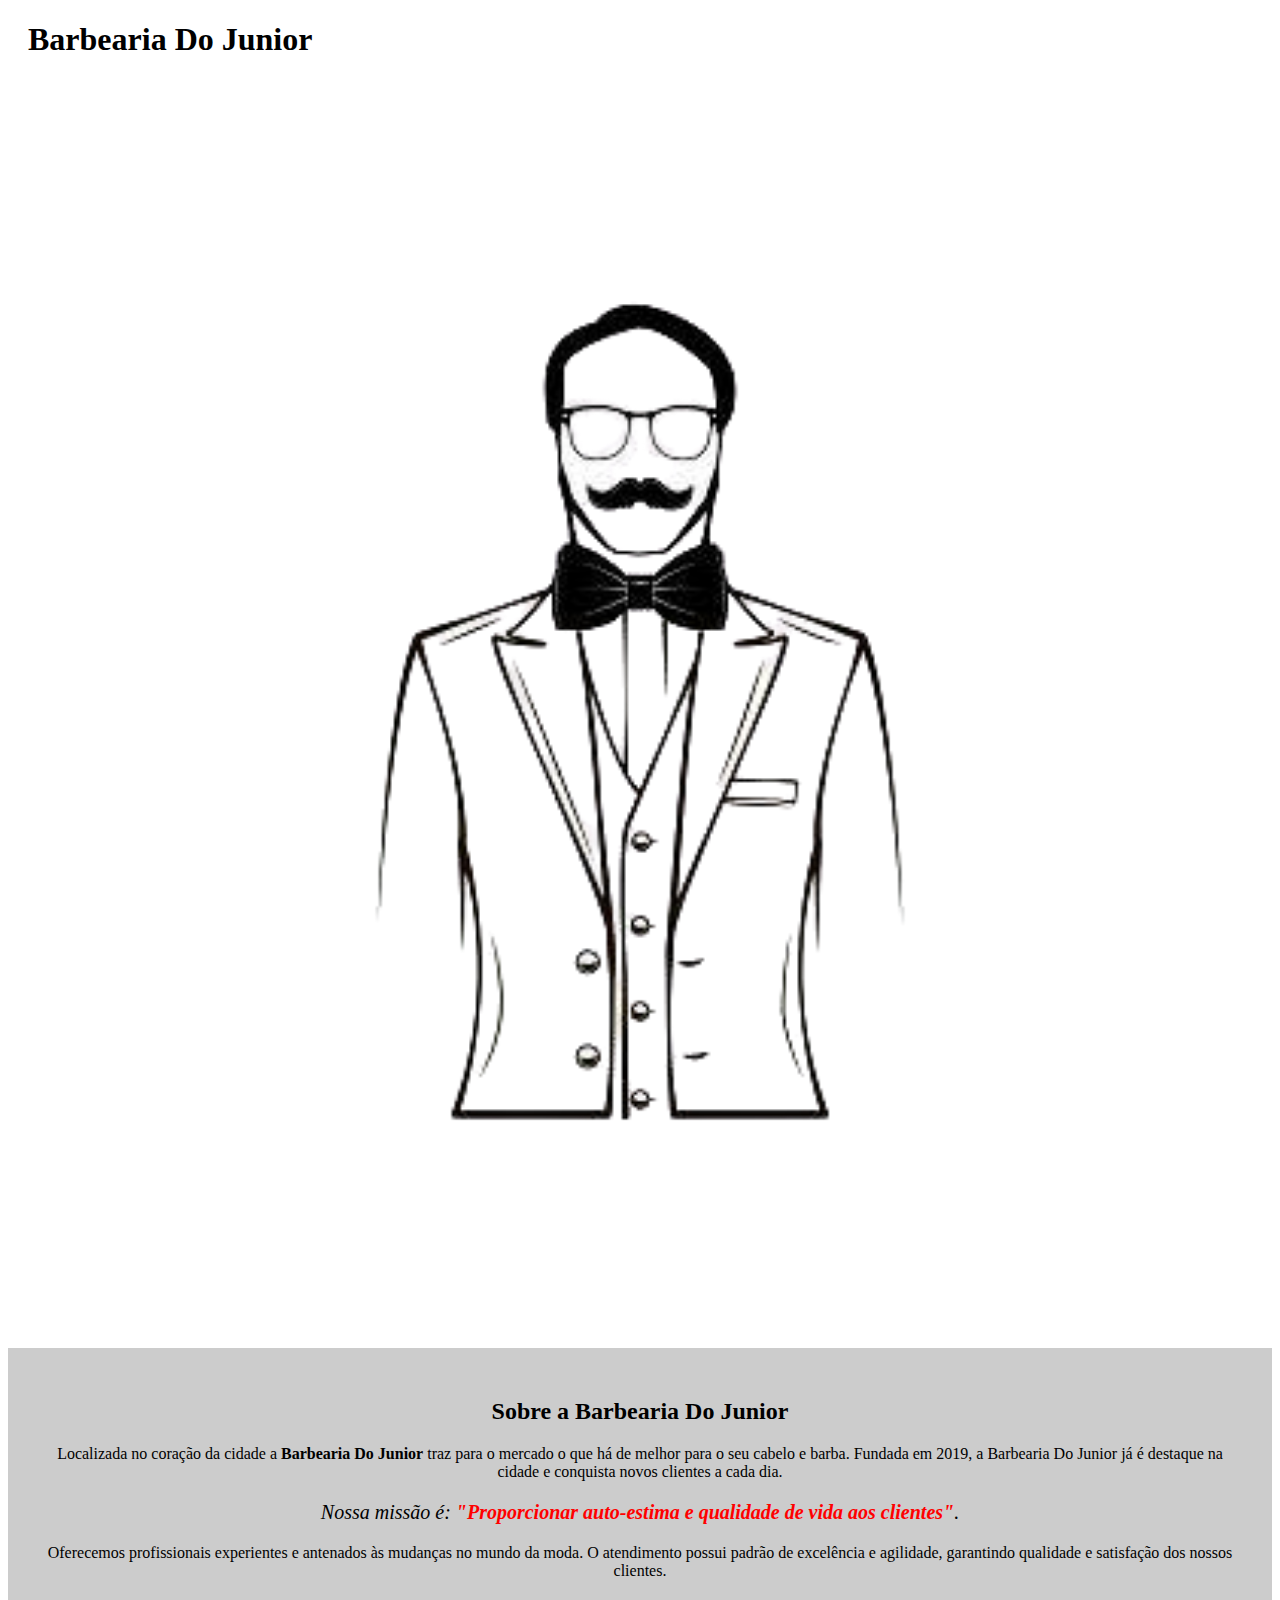
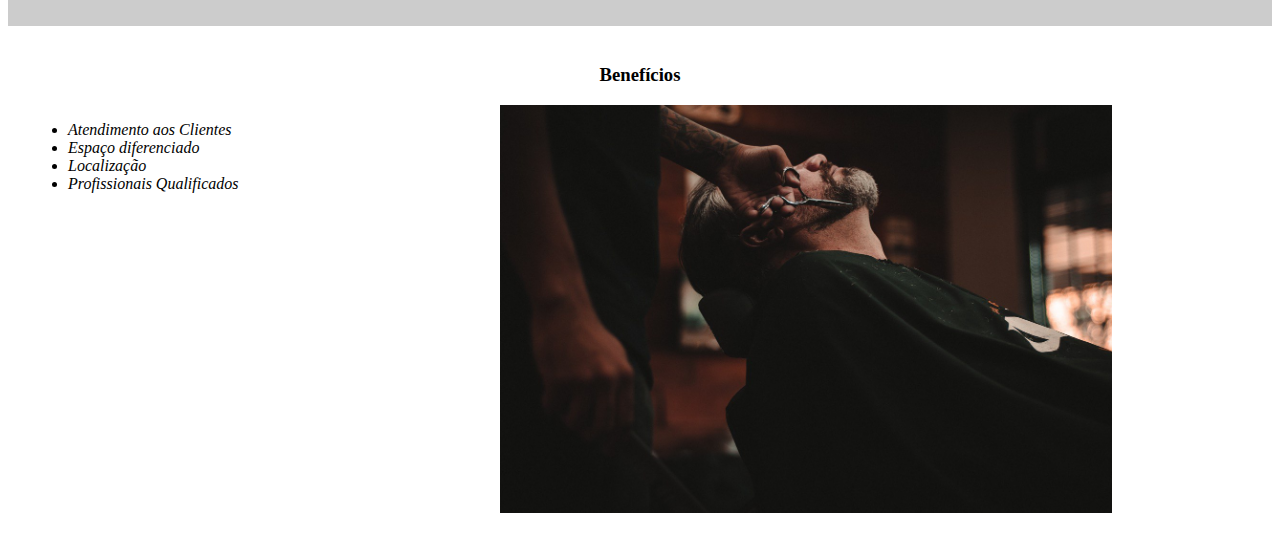
<file: index.html>
<!DOCTYPE html>
<html lang="pt-br">
	<head>
		<meta charset="UTF-8">
		<title>Barbearia Do Junior</title>
		<link rel="stylesheet" href="style.css">
	</head>

	<body>
		<header>
			<h1 class="titulo-principal">Barbearia Do Junior</h1>
		</header>
		<img id="banner" src="LOGOBANNER.png">
		<div class="principal">
			<h2 class="titulo-centralizado">Sobre a Barbearia Do Junior</h2>
	 
			<p>Localizada no coração da cidade a <strong>Barbearia Do Junior</strong> traz para o mercado o que há de melhor para o seu cabelo e barba. Fundada em 2019, a Barbearia Do Junior já é destaque na cidade e conquista novos clientes a cada dia.</p>

			<p id="missao"><em>Nossa missão é: <strong>"Proporcionar auto-estima e qualidade de vida aos clientes"</strong>.</em></p>

			<p>Oferecemos profissionais experientes e antenados às mudanças no mundo da moda. O atendimento possui padrão de excelência e agilidade, garantindo qualidade e satisfação dos nossos clientes.</p>
		</div>

		<div class="beneficios">
			<h3 class="titulo-centralizado">Benefícios</h3>

			<ul>
				<li class="itens">Atendimento aos Clientes</li>
				<li class="itens">Espaço diferenciado</li>
				<li class="itens">Localização</li>
				<li class="itens">Profissionais Qualificados</li>
			</ul>

			<img src="beneficios.jpg" class="imagembeneficios">
		</div>
	</body>
</html>
</file>
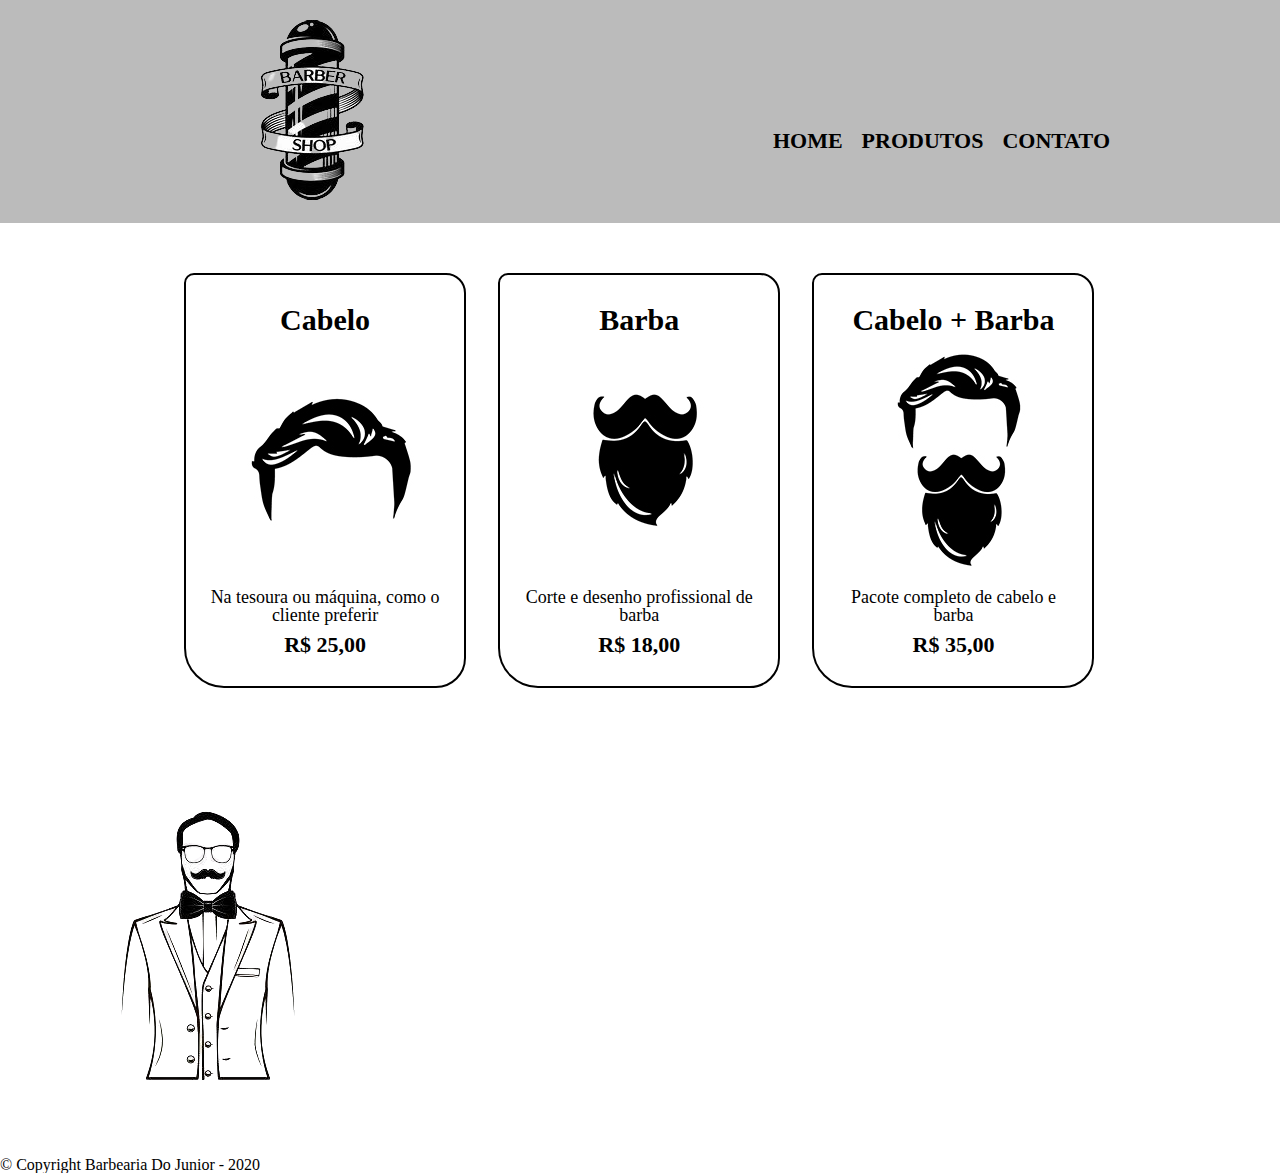
<file: produtos.html>
<!DOCTYPE html>
<html>
	<head>
		<meta charset="UTF-8">
		<title>Produtos - Barbearia Do Junior</title>

		<link rel="stylesheet" href="reset.css">
		<link rel="stylesheet" href="produtos.css">
	</head>
	<body>
		<header>
			<div class="caixa">
				<h1><img src="olaf.png"></h1>

				<nav>
					<ul>
						<li><a href="index.html">Home</a></li>
						<li><a href="produtos.html">Produtos</a></li>
						<li><a href="contato.html">Contato</a></li>
					</ul>
				</nav>
			</div>
		</header>

		<main>
			<ul class="produtos">
				<li>
					<h2>Cabelo</h2>
					<img src="cabelo.jpg">
					<p class="produto-descricao">Na tesoura ou máquina, como o cliente preferir</p>
					<p class="produto-preco">R$ 25,00</p>
				</li>
				<li>
					<h2>Barba</h2>
					<img src="barba.jpg">
					<p class="produto-descricao">Corte e desenho profissional de barba</p>
					<p class="produto-preco">R$ 18,00</p>
				</li>
				<li>
					<h2>Cabelo + Barba</h2>
					<img src="cabelo+barba.jpg">
					<p class="produto-descricao">Pacote completo de cabelo e barba</p>
					<p class="produto-preco">R$ 35,00</p>
				</li>
			</ul>
		</main>

		<footer>
			<img src="LOGOBANNER.png">	
			<p>&copy; Copyright Barbearia Do Junior - 2020</p>
		</footer>
	</body>
</html>
</file>
<file: style.css>
#banner {
	width:100%;
}

.principal{
	background: #CCCCCC;
	padding: 30px;
}

.titulo-principal {
	padding-left: 20px;
}

.titulo-centralizado {
	text-align: center
}

p {
	text-align: center;
}

#missao {
	font-size: 20px
}

em strong {
	color: #FF0000;
}

.itens {
	font-style: italic
}

.beneficios {
	background: #FFFFFF;
	padding: 20px;
}

ul {
	display: inline-block;
	vertical-align: top;
	width: 20%;
	margin-right: 15%;
}

.imagembeneficios {
	width: 50%;
	color:  white;
}
</file>
<file: produtos.css>
header {
	background: #BBBBBB;
	padding: 20px 0;
}

.caixa {
	position: relative;
	width: 940px;
	margin: 0 auto;
}

nav {
	position: absolute;
	top: 110px;
	right: 0;
}

nav li {
	display: inline;
	margin: 0 0 0 15px;
}

nav a {
	text-transform: uppercase;
	color: #000000;
	font-weight: bold;
	font-size: 22px;
	text-decoration: none;
}

nav a:hover {
	color: brown;
	text-decoration:  underline;
}

.produtos {
	width: 940px;
	margin: 0 auto;
	padding: 50px 0;
}

.produtos li {
	display: inline-block;
	text-align: center;
	width: 30%;
	vertical-align: top;
	margin: 0 1.5%;
	padding: 30px 20px;
	box-sizing: border-box;
	border: 2px solid #000000;
	border-radius: 10px 20px 30px 40px;
}

.produtos li:hover {
	border-color: #C78C19;
	font-size: 40px;
}

.produtos li:active {
	border-color: #088C19;
}

produtos li:hover h2 {
	font-size: 40px;
}

.produtos h2 {
	font-size: 30px;
	font-weight: bold;
}

.produto-descricao {
	font-size: 18px;
}

.produto-preco {
	font-size: 22px;
	font-weight: bold;
	margin-top: 10px;
}

.footer {
	text-align: center;
	background: url("bg.jfif");
	padding: 40px 0;
}

.copyright {
	color: #FFFFFF;
	font-size: 13px;
	margin: 20px 0;
}
</file>
